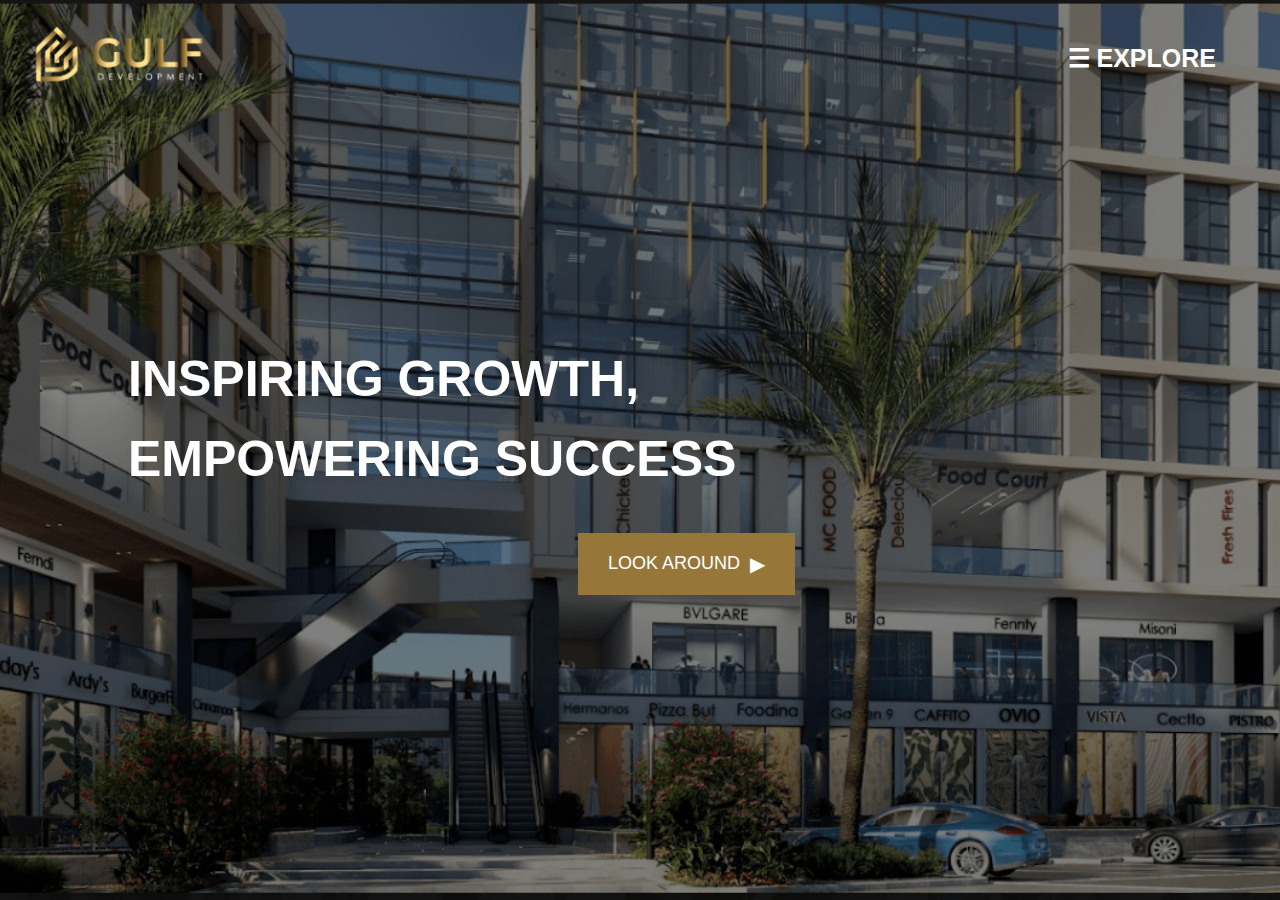
<file: index.html>
<!DOCTYPE html>
<html lang="en">

<head>
    <meta charset="UTF-8">
    <meta name="viewport" content="width=device-width, initial-scale=1.0">
    <title>Gulf</title>
    <link rel="stylesheet" href="./css/jquery.bxslider.css">
    <link rel="stylesheet" href="./css/normalize.css">
    <link rel="stylesheet" href="./css/styles.css">
</head>

<body>
    <!--start header -->
    <header>
        <!--start overlay -->
        <div class="overlay"></div>
        <!-- end overlay -->
        <div class="navbar">
            <div class="logo">
                <a href="./index.html"><img src="./images/Gulff-logo-191x70.png" alt="Logo"></a>
            </div>
            <div class="menu-toggle" onclick="toggleMenu()">☰ EXPLORE</div>
        </div>
        <div class="intro text-center">
            <h1 class="upper">Inspiring Growth,<br> Empowering Success</h1>
            
            <div class="buttons">
                <button class="look" onclick="window.location.href='./projects.html'">LOOK AROUND <span
                        class="arrow">&#9654;</span></button>
            </div>
        </div>
        <!-- Navigation Menu -->
        <div id="nav-menu">
            <ul>
                <li><a href="./index.html">Home</a></li>
                <li><a href="./about.html">About Us</a></li>
                <li><a href="./projects.html">Projects</a></li>
                <li><a href="./gallery.html">Gallery</a></li>
                <li><a href="./contact.html">Contact</a></li>
            </ul>
        </div>
    </header>
    <!-- end header -->
    <footer>
        <p>&copy; 2024 Gulf Development. All rights reserved.</p>
    </footer>
    <script src="./js/jquery-3.7.1.min.js"></script>
    <script src="./js/jquery.bxslider.min.js"></script>
    <script src="./js/jquery.mixitup.js"></script>
    <script src="./js/jquery.nicescroll.min.js"></script>
    <script src="./js/script.js"></script>
</body>

</html>
</file>
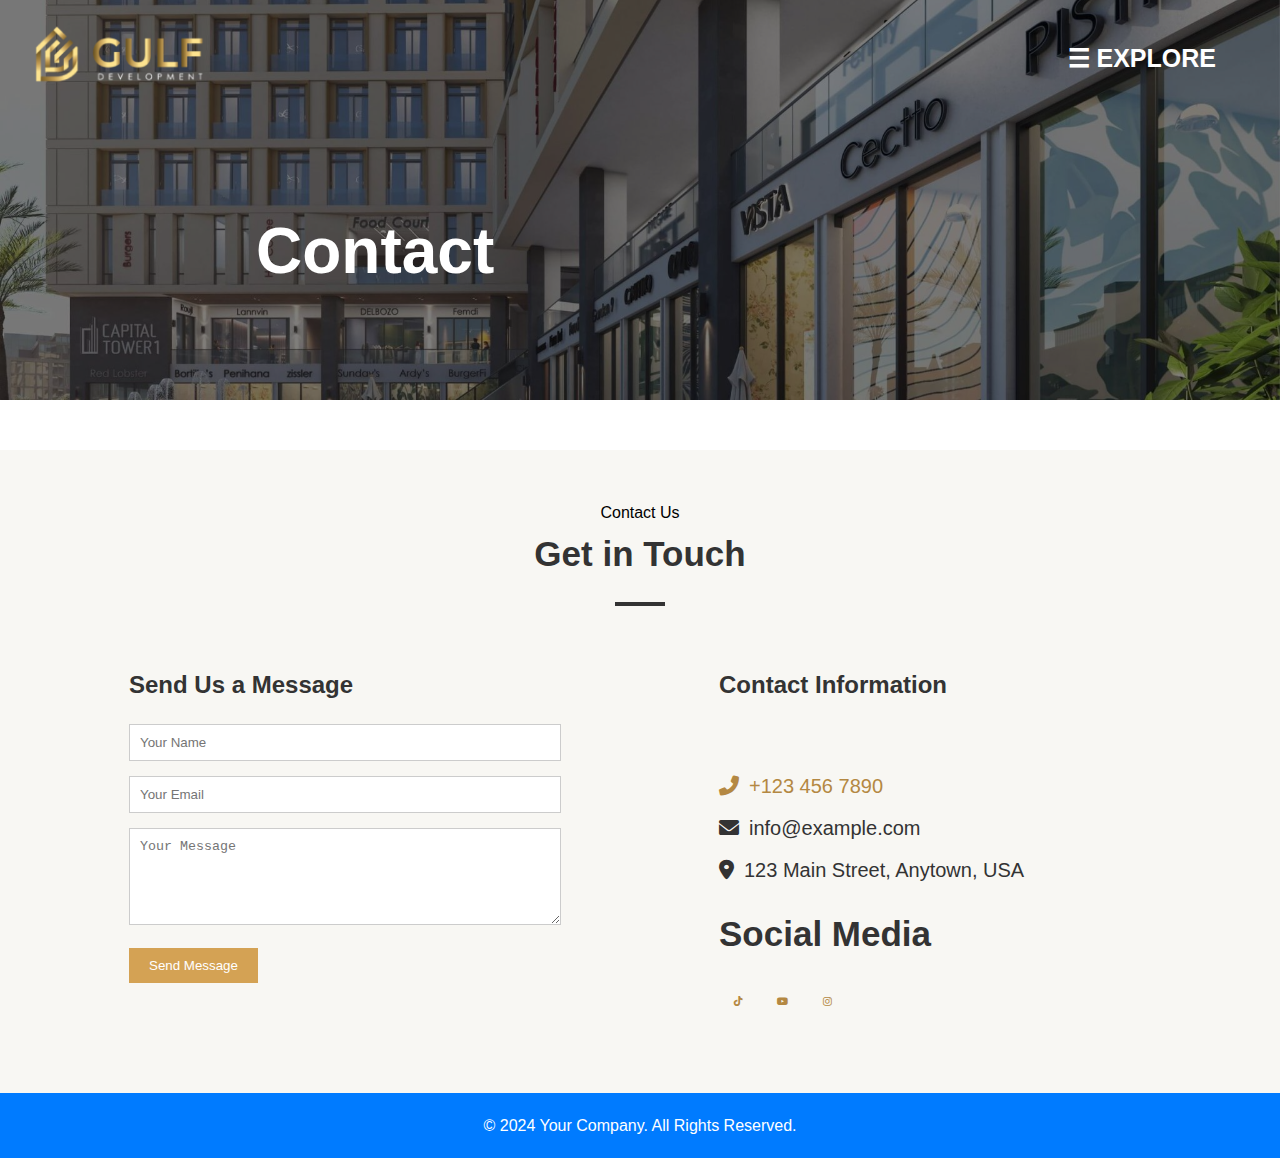
<file: contact.html>
<!DOCTYPE html>
<html lang="en">

<head>
    <meta charset="UTF-8">
    <meta name="viewport" content="width=device-width, initial-scale=1.0">
    <title>Contact Page</title>
    
    <link rel="stylesheet" href="https://cdnjs.cloudflare.com/ajax/libs/font-awesome/6.0.0-beta3/css/all.min.css">
   <link rel="stylesheet" href="./css/styles.css">
   <style>
        body,
        html {
            margin: 0;
            padding: 0;
            font-family: Arial, sans-serif;
        }
    </style>
</head>

<body>
    <!-- Header Section -->
    <div class="contact-header">
        <div class="overlay"></div>
        <div class="navbar">
            <div class="logo">
                <a href="./index.html"><img src="./images/Gulff-logo-191x70.png" alt="Logo"></a>
            </div>
            <div class="menu-toggle" onclick="toggleMenu()">☰ EXPLORE</div>
        </div>

        <div class="header-text">
            <h1>Contact </h1>
        </div>
        <!-- Navigation Menu -->
        <div id="nav-menu">
            <ul>
                <li><a href="./index.html">Home</a></li>
                <li><a href="./about.html">About Us</a></li>
                <li><a href="./projects.html">Projects</a></li>
                <li><a href="./gallery.html">Gallery</a></li>
                <li><a href="./contact.html">Contact</a></li>
            </ul>
        </div>
    </div>
    <!-- Contact Section -->
    <section class="contact-us">
        <span>Contact Us</span>
        <h2>Get in Touch</h2>
        <hr>

        <div class="contact-container">
            <!-- Contact Form -->
            <div class="contact-form">
                <h3>Send Us a Message</h3>
                <form>
                    <input type="text" placeholder="Your Name" required>
                    <input type="email" placeholder="Your Email" required>
                    <textarea rows="5" placeholder="Your Message" required></textarea>
                    <button type="submit">Send Message</button>
                </form>
            </div>

            <!-- Contact Information -->
            <div class="contact-info">
                <h3>Contact Information</h3>
                <br>
                <div class="contact-details">
                    <p style="color: #b48842;"><i class="fas fa-phone-alt"></i> +123 456 7890</p>
                    <p><i class="fas fa-envelope"></i> info@example.com</p>
                    <p><i class="fas fa-map-marker-alt"></i> 123 Main Street, Anytown, USA</p>
                </div>

                <div class="social-media">
                    <h2>Social Media</h2>
                    <br>
                    <a href="#" class="social-icon"><i class="fab fa-tiktok"></i></a>
                    <a href="#" class="social-icon"><i class="fab fa-youtube"></i></a>
                    <a href="#" class="social-icon"><i class="fab fa-instagram"></i></a>
                </div>
            </div>
        </div>
    </section>

    <!-- Footer -->
    <footer>
        <p>&copy; 2024 Your Company. All Rights Reserved.</p>
    </footer>
  <script src="./js/script.js"></script>
</body>

</html>
</file>
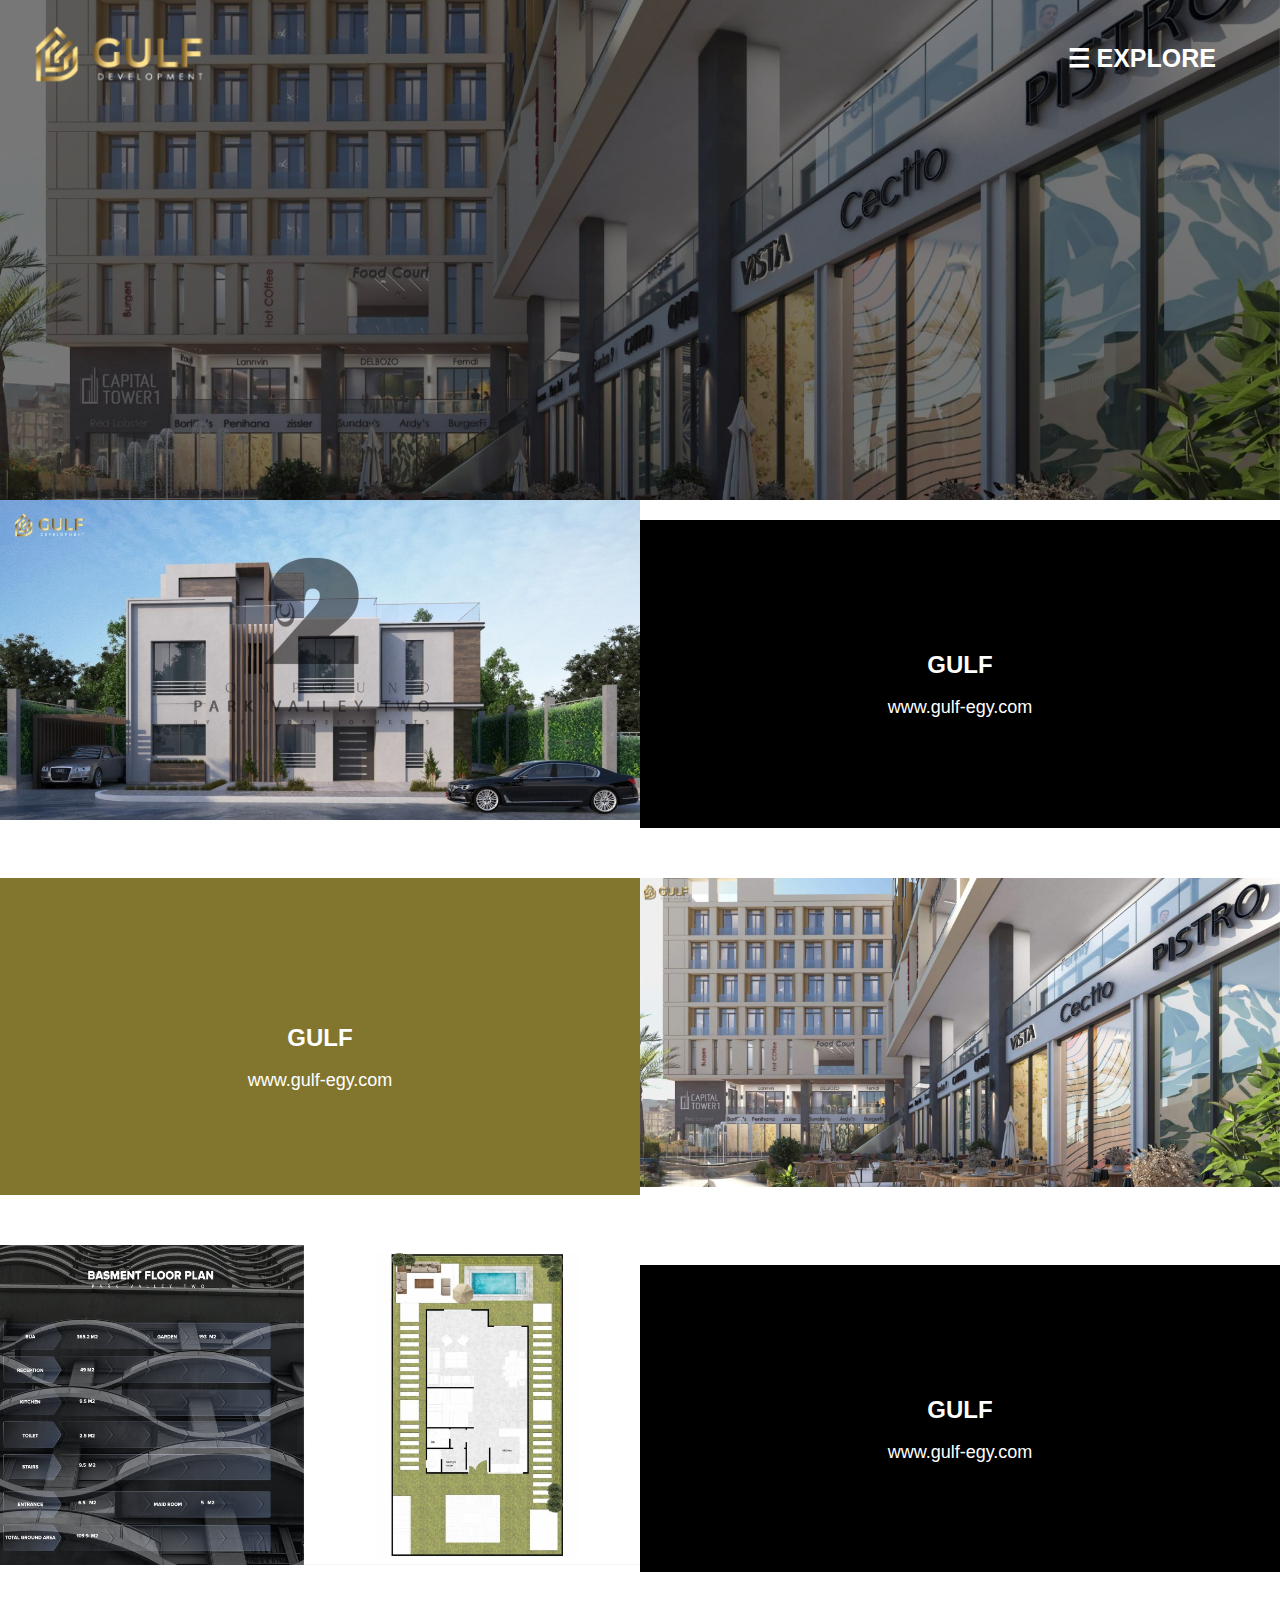
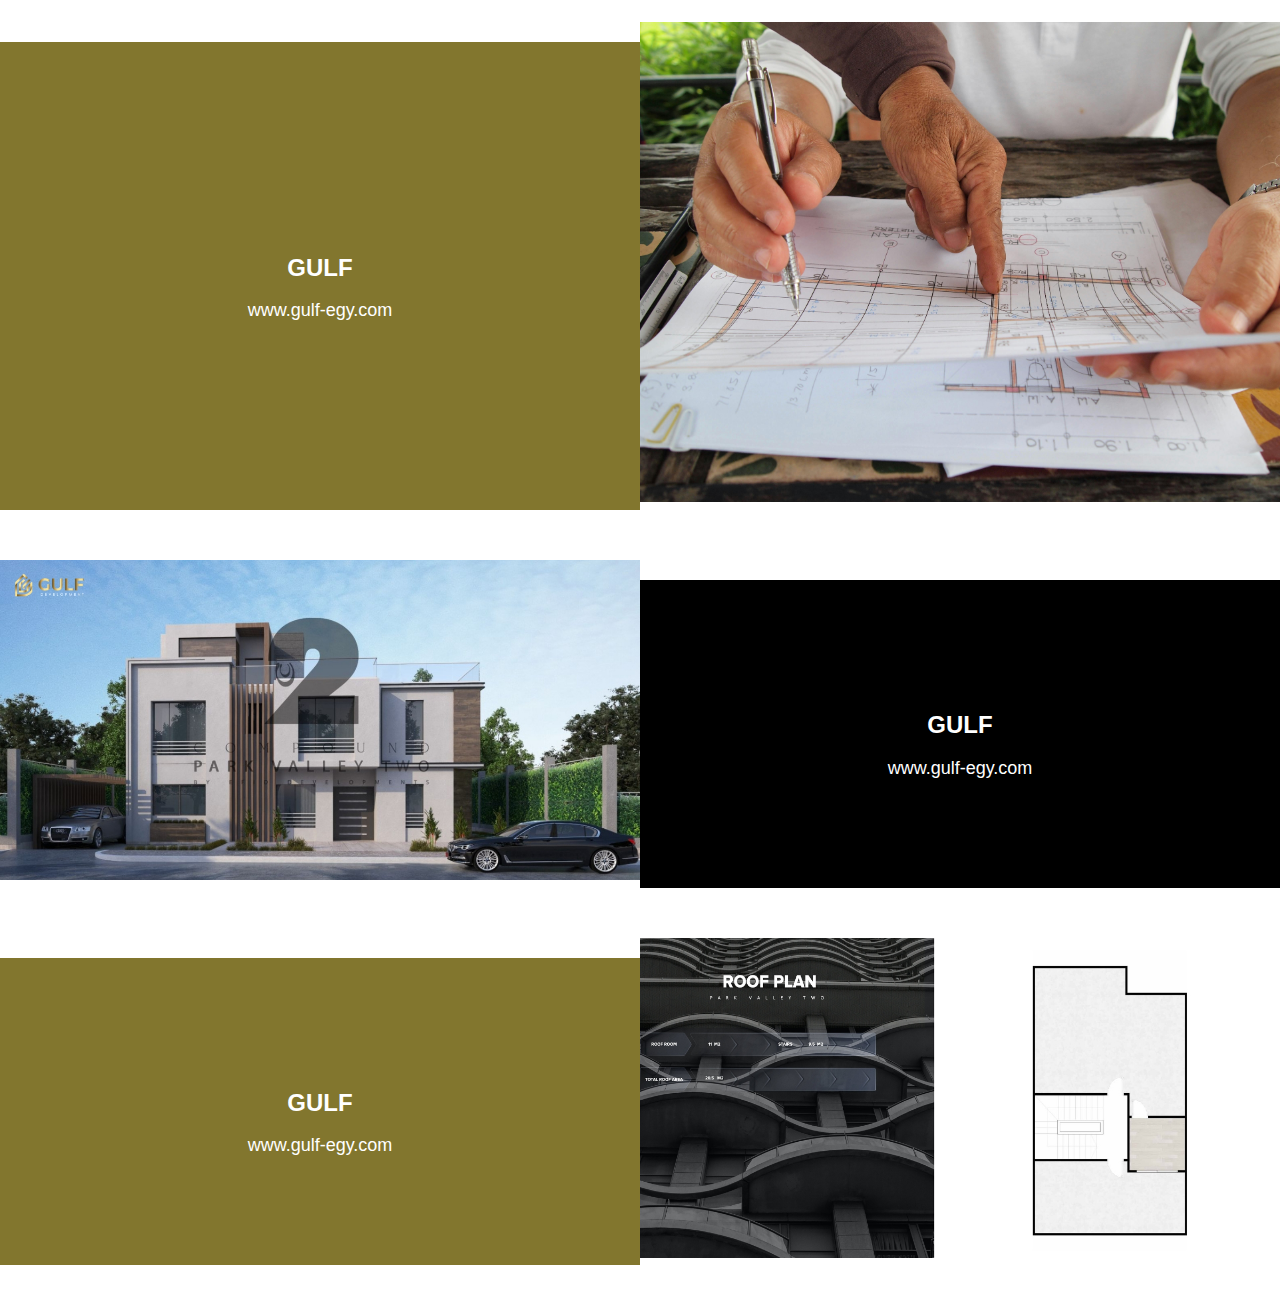
<file: gallery.html>
<!DOCTYPE html>
<html lang="en">
<head>
    <meta charset="UTF-8">
    <meta name="viewport" content="width=device-width, initial-scale=1.0">
    <title>Gallery</title>
    <link rel="stylesheet" href="./css/normalize.css">
    <link rel="stylesheet" href="./css/jquery.bxslider.css">
    <link rel="stylesheet" href="./css/styles.css">
</head>
<body>
    <!-- Start Header -->
    <div class="gallery-header">
        <div class="overlay"></div>
        <div class="navbar">
            <div class="logo">
                <a href="./index.html"><img src="./images/Gulff-logo-191x70.png" alt="Logo"></a>
            </div>
            <div class="menu-toggle" onclick="toggleMenu()">☰ EXPLORE</div>
        </div>
        
        <!-- Navigation Menu -->
        <div id="nav-menu">
            <ul>
                <li><a href="./index.html">Home</a></li>
                <li><a href="./about.html">About Us</a></li>
                <li><a href="./projects.html">Projects</a></li>
                <li><a href="./gallery.html">Gallery</a></li>
                <li><a href="./contact.html">Contact</a></li>
            </ul>
        </div>
        </div>
        <div class="background-text">
            <h2>Gallery</h2>
        </div>
    </div>
    <div class="gallery-section">
        <div class="gallery-item image-left">
            <img src="./images/10.jpg" alt="Gallery Image 1">
        </div>
        <div class="gallery-item text-right">
            <div style="background-color: black;" class="text-content">
                <h2>GULF</h2>
                <p>www.gulf-egy.com</p>
                
            </div>
        </div>
        <div style="background-color: #82762E;" class="gallery-item text-left">
            <div class="text-content">
                <h2>GULF</h2>
                <p>www.gulf-egy.com</p>
            </div>
        </div>
        <div class="gallery-item image-right">
            <img src="./images/backgallery.jpg" alt="Gallery Image 2">
        </div>
        <div class="gallery-item image-left">
            <img src="./images/6.jpg" alt="Gallery Image 3">
        </div>
        <div class="gallery-item text-right">
            <div style="background-color: black;" class="text-content">
                <h2>GULF</h2>
                <p>www.gulf-egy.com</p>
            </div>
        </div>
        <div class="gallery-item text-left">
            <div style="background-color: #82762E;" class="text-content">
                <h2>GULF</h2>
                <p>www.gulf-egy.com</p>
            </div>
        </div>
        <div class="gallery-item image-right">
            <img src="./images/pexels-anjreyes-465118.jpg" alt="Gallery Image 4">
        </div>

        
        <div class="gallery-item image-left">
            <img src="./images/10.jpg" alt="Gallery Image 5">
        </div>
        <div class="gallery-item text-right">
            <div style="background-color: black;" class="text-content">
                <h2>GULF</h2>
                <p>www.gulf-egy.com</p>
            </div>
        </div>
        <div class="gallery-item text-left">
            <div style="background-color: #82762E;" class="text-content">
                <h2>GULF</h2>
                <p>www.gulf-egy.com</p>
            </div>
        </div>
        <div class="gallery-item image-right">
            <img src="./images/8.jpg" alt="Gallery Image 6">
        </div>
    </div>

    <script src="./js/jquery-3.7.1.min.js"></script>
    <script src="./js/jquery.bxslider.min.js"></script>
    <script src="./js/jquery.mixitup.js"></script>
    <script src="./js/jquery.nicescroll.min.js"></script>
    <script src="./js/script.js"></script>
   
</body>

</html>
</file>
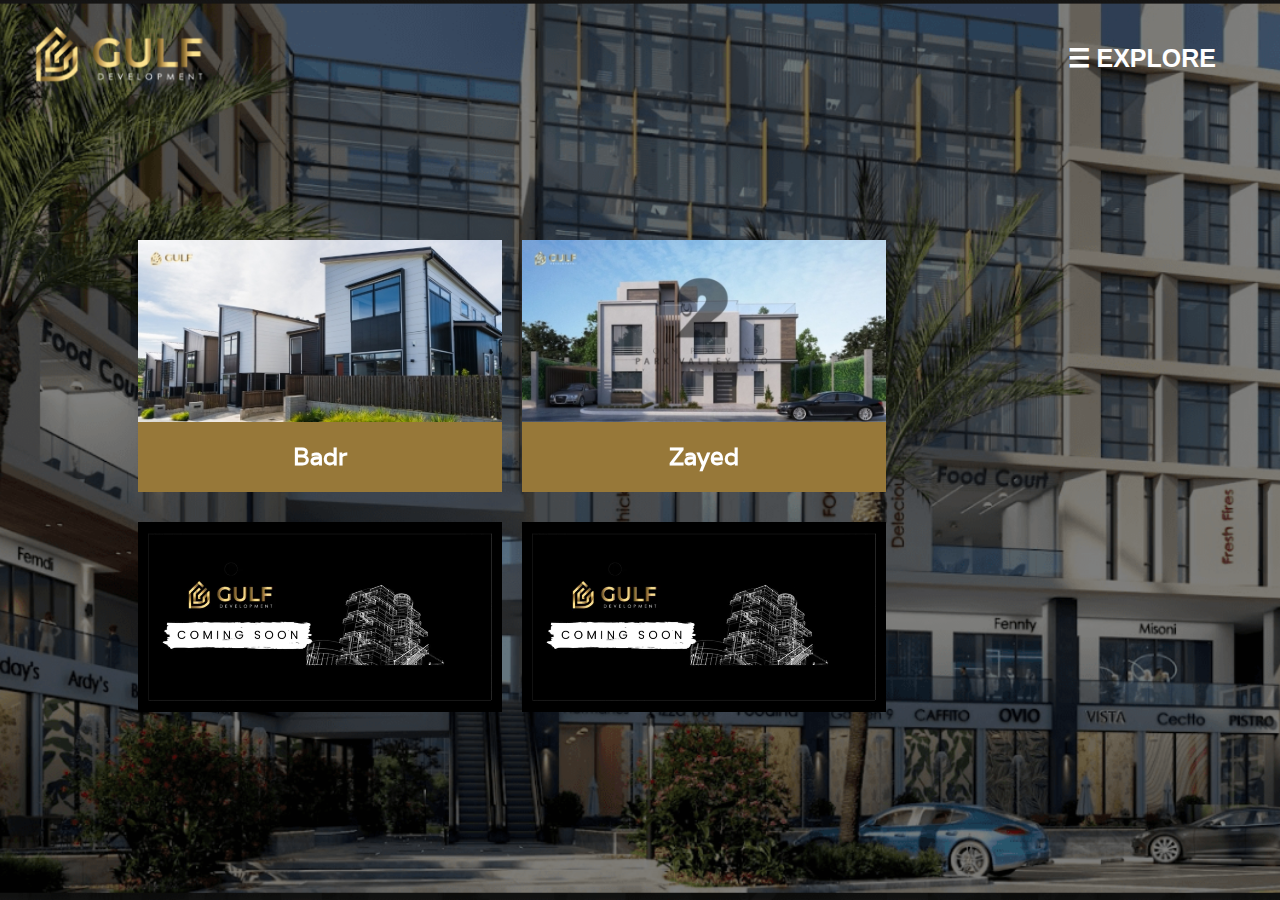
<file: projects.html>
<!DOCTYPE html>
<html lang="en">

<head>
    <meta charset="UTF-8">
    <meta name="viewport" content="width=device-width, initial-scale=1.0">
    <title>Projects - Gulf</title>
    <link rel="preconnect" href="https://fonts.googleapis.com">
    <link rel="preconnect" href="https://fonts.gstatic.com" crossorigin>
    <link href="https://fonts.googleapis.com/css2?family=Varela&display=swap" rel="stylesheet">
    <link rel="stylesheet" href="./css/normalize.css">
    <link rel="stylesheet" href="./css/styles.css">
</head>

<body>
    <!-- Header -->
    <header>
        <div class="overlay"></div>
        <div class="navbar">
            <div class="logo">
                <a href="./index.html"><img src="./images/Gulff-logo-191x70.png" alt="Logo"></a>
            </div>
            <div class="menu-toggle" onclick="toggleMenu()">☰ EXPLORE</div>
        </div>
        <div id="nav-menu">
            <ul>
                <li><a href="./index.html">Home</a></li>
                <li><a href="./about.html">About Us</a></li>
                <li><a href="./projects.html">Projects</a></li>
                <li><a href="./gallery.html">Gallery</a></li>
                <li><a href="./contact.html">Contact</a></li>
            </ul>
        </div>
        <!--Projects-->
        <div class="projects">
            <div class="project-image">
                <div class="project-item">
                    <div class="project-image">
                        <img src="./images/./projects/BADR-1.jpg" alt="project Image 1">
                    </div>
                    <div class="project-text">
                        <h2>Badr</h2>
                    </div>
                </div>
                <div class="project-item">
                    <div class="project-image">
                        <img src="./images/./projects/zayed.jpg" alt="project Image 2">
                    </div>
                    <div class="project-text">
                        <h2>Zayed</h2>
                    </div>
                </div>
            </div>
            <div class="project-video">
                <div class="video-item">
                    <video autoplay muted loop>
                        <source src="./images/projects/comming-soon-gulf.mp4" type="video/mp4">
                    </video>
                </div>
                <div class="video-item">
                    <video autoplay muted loop>
                        <source src="./images/projects/comming-soon-gulf.mp4" type="video/mp4">
                    </video>
                </div>
            </div>
        </div>
        <script src="./js/script.js"></script>
</body>

</html>
</file>
<file: css/styles.css>
* {
  margin: 0;
  padding: 0;
  box-sizing: border-box;
}

body {
  font-family: Verdana, Geneva, Tahoma, sans-serif, sans-serif;
  font-family: Arial, sans-serif;
  line-height: 1.6;
}

header {
  position: absolute;
  width: 100%;
  height: 100vh;
  background: url("../images/backgroundHome.png") no-repeat center center/cover;
  display: flex;
  align-items: center; 
  padding-left: 10%;
   /* justify-content: left;  */
  /* text-align: center; */
}

.logo img {
  width: 185px;
  margin-left: 15%;
  
}

.overlay {
  position: absolute;
  top: 0;
  left: 0;
  width: 100%;
  height: 100%;
  background: rgba(0, 0, 0, 0.6);
  z-index: 1;
  opacity: 1;
  pointer-events: none;
}

.navbar {
  position: absolute;
  top: 20px;
  left: 50%;
  transform: translateX(-50%);
  z-index: 4;
  display: flex;
  justify-content: space-between;
  width: 100%;
  /* max-width: 1200px; */
  max-width: 100%;
  align-items: center;
}

.menu-toggle {
  font-size: 25px;
  font-weight: 700;
  color: #fff;
  cursor: pointer;
  margin-right: 5%;
}

#nav-menu {
  position: fixed;
  top: 0;
  left: 0;
  width: 100%;
  height: 100%;
  background-color: rgba(0, 0, 0, 0.9);
  color: #fff;
  display: flex;
  justify-content: center;
  align-items: center;
  transform: translateY(-100%);
  transition: transform 0.6s ease;
  z-index: 3;
}

#nav-menu.active {
  transform: translateY(0);
}

#nav-menu ul {
  list-style: none;
  padding: 0;
  margin: 0;
  font-size: 30px;
  font-weight: bold;
  display: flex;
  flex-direction: column;
  align-items: center;
}

#nav-menu ul li {
  margin: 10px 0;
}

#nav-menu ul li a {
  color: #fff;
  font-size: 30px;
  text-decoration: none;
  padding: 10px 15px;
  display: block;
}

.intro {
  position: relative;
  z-index: 2;
  transition: opacity 0.6s ease, visibility 0.6s ease, display 0.6s ease;
}

#nav-menu.active ~ .intro {
  opacity: 0;
  visibility: hidden;
  display: none;
}

.intro h1 {
  font-size: 50px;
  font-weight: 700;
  text-transform: uppercase;
  /* margin-bottom: 20px; */
  color: #fff;
  /* position: absolute;
  top: 10%;
  left: 20%; */
}

.intro .buttons {
  margin-top: 20px;
}

.intro .look {
  padding: 15px 30px;
  font-size: 18px;
  color: #fff;
  background-color: #977739;
  border: none;
  cursor: pointer;
  display: flex;
  align-items: center;
  gap: 10px;
}

/* .intro .look:hover {
  background-color: #0056b3;
} */

.look {
  margin-left: 450px;
}

.arrow {
  font-size: 20px;
}
/*  end index */
/* start about */
.about-header {
  position: relative;
  width: 100%;
  height: 100vh;
  background: url("../images/about/pexels-anjreyes-465118.jpg") no-repeat center
    center/cover;

  display: flex;
  align-items: center;
  justify-content: center;
  text-align: center;
  padding: 0 20px;
}
.about-header h1 {
  color: white;
  font-size: 3em;
  margin: 0;
  line-height: 1.2;
}

.info-section {
  background: #f4f4f4;
  padding: 60px 20px;
  text-align: center;
}

.info-section .container {
  max-width: 800px;
  margin: 0 auto;
}

.section-title {
  font-size: 2.5em;
  margin-bottom: 10px;
  position: relative;
  display: inline-block;
  color: #8b6e33;
}

.section-title::after {
  content: "";
  display: block;
  width: 100px;
  height: 3px;
  background: black;
  margin: 10px auto 0;
}

.section-text {
  font-size: 1.2em;
  color: #666;
  line-height: 1.6;
  margin: 20px 0;
}

.line {
  width: 100px;
  height: 3px;
  background: black;
  margin: 20px auto 0;
}

.interactive-section {
  position: relative;
  padding: 50px 0;
  text-align: center;
  background: #f9f9f9;
}
.content {
  position: relative;
  z-index: 2;
}

.cards {
  display: flex;
  justify-content: center;
  margin-bottom: 30px;
}

.card {
  border-radius: 50%;
  width: 100px;
  height: 100px;
  display: flex;
  align-items: center;
  justify-content: center;
  font-size: 16px;
  font-weight: bold;
  color: white;
  cursor: pointer;
  margin: 0 15px;
  transition: background 0.3s, color 0.3s;
}

.Company {
  background-color: #8b6e33;
}

.Mission {
  background-color: black;
}

.text-content {
  display: none;
  margin-top: 20px;
}

.text-content.active {
  display: block;
}

.text-content h2 {
  font-size: 24px;
  margin-bottom: 10px;
}

.text-content p {
  font-size: 16px;
  line-height: 1.5;
}
/* end about */
/* start projects */
.projects {
  margin: auto;
  width: 60%;
  justify-content: space-between;
  padding: 50px 0;
  z-index: 2;
  position: fixed;
}
.project-image {
  display: flex;
}
.project-image .project-item {
  width: 50%;
  background-color: #977839;
}
.project-item {
  margin-top: 60px;
  margin-left: 10px;
  margin-right: 10px;
}

.project-image img {
  width: 100%;
}

.project-text h2 {
  text-align: center;
  font-family: "Varela", sans-serif;
  font-weight: 900;
  color: white;
  size: 70px;
  line-height: 70px;
}
.project-video {
  display: flex;
}
.project-video .video-item {
  width: 50%;
}
.video-item {
  margin-top: 30px;
  margin-left: 10px;
  margin-right: 10px;
}
.project-video video {
  width: 100%;
}
/* end projects */
/* start gallery */
.gallery-header {
  position: relative;
  width: 100%;
  height: 500px;
  background: url("../images/backgallery.jpg") no-repeat center center/cover;
  z-index: 0;
}

.overlay {
  position: absolute;
  top: 0;
  left: 0;
  width: 100%;
  height: 100%;
  background: rgba(0, 0, 0, 0.5);
}

.background-text {
  position: absolute;
  top: 60%;
  left: 20%;
  transform: translate(-50%, -50%);
  color: #fff;
  text-align: center;
}

.background-text h2 {
  font-size: 60px;
  z-index: 3;
}

/* Gallery Section */
.gallery-section {
  display: flex;
  flex-wrap: wrap;
  justify-content: space-between;
}

.gallery-item {
  width: calc(50%);
  position: relative;
  margin-bottom: 50px;
  overflow: hidden;
}

.gallery-item img {
  width: 100%;
  transition: transform 0.6s ease, opacity 0.6s ease;
}
.text-content {
  display: flex;
  flex-direction: column;
  justify-content: center;
  align-items: center;
  height: 100%;
  text-align: center;
  color: #fff;
  transition: background-color 0.6s ease;
}

.text-content h2 {
  margin-bottom: 10px;
}

.text-content p {
  font-size: 18px;
}

.gallery-item:hover img {
  transform: scale(1.1);
  opacity: 0.9;
}

@media (max-width: 768px) {
  .gallery-item {
    width: 100%;
  }
}
/* end gallery */
/* start contact */

.contact-header {
  position: relative;
  height: 400px;
  background: url('../images/backgallery.jpg') no-repeat center center/cover;
}

.overlay {
  position: absolute;
  top: 0;
  left: 0;
  width: 100%;
  height: 100%;
  background: rgba(0, 0, 0, 0.5);
}

.header-text {
  position: absolute;
  top: 50%;
  left: 20%;
  /* position: relative; */
  z-index: 2;
  color: white;
  /* text-align: center; */
  /* padding-top: 150px; */
}

.header-text h1 {
  font-size: 4em;
}

.contact-us {
  margin-top: 50px;
  text-align: center;
  padding: 50px;
  background-color: #F8F7F3;
  background-color: #F8F7F3;

  color: #333;
}

.contact-us h2 {
  font-size: 35px;
  color: #333;
}

.contact-us span {
  font-size: 16px;
  color: black;
}

.contact-us hr {
  width: 50px;
  margin: 20px auto;
  border: 2px solid #333;
}

.contact-container {
  text-align: left;
  display: flex;
  justify-content: space-around;
  margin-top: 30px;
  flex-wrap: wrap;
}

.contact-form,
.contact-info {
  /* text-align: left; */
  width: 40%;
  background-color: transparent;
  padding: 20px;
  /* border-radius: 10px; */
  /* box-shadow: 0 4px 8px rgba(0, 0, 0, 0.1); */
  margin: 10px;
}

.contact-form h3,
.contact-info h3 {
  font-size: 24px;
  margin-bottom: 20px;
}

.contact-form input,
.contact-form textarea {
  width: 100%;
  padding: 10px;
  margin-bottom: 15px;
  border: 1px solid #ccc;
}

.contact-form button {
  background-color: #d4a254;
  color: white;
  padding: 10px 20px;
  border: none;
  cursor: pointer;
}

.contact-form button:hover {
  background-color: #b48842;
}

.contact-details {
  margin-top: 20px;
}

.contact-details p {
  display: flex;
  align-items: center;
  font-size: 20px;
  color: #333;
  margin-bottom: 10px;
}

.contact-details i {
  margin-right: 10px;
}

.social-media {
  margin-top: 20px;
}

.social-icon {
  font-size: 10px;
  color: #b48842;
  margin: 0 15px;
  transition: color 0.3s ease;
  text-decoration: none;
}

.social-icon:hover {
  color: #0056b3;
  
}

footer {
  text-align: center;
  padding: 20px 0;
  background-color: #007bff;
  color: white;
}

footer p {
  margin: 0;
}

@media (max-width: 768px) {

  .contact-form,
  .contact-info {
      width: 90%;
  }
}
 
/* end contact */
footer {
  text-align: center;
  padding: 20px 0;
  background-color: #007bff;
  color: white;
}

footer p {
  margin: 0;
}
</file>
